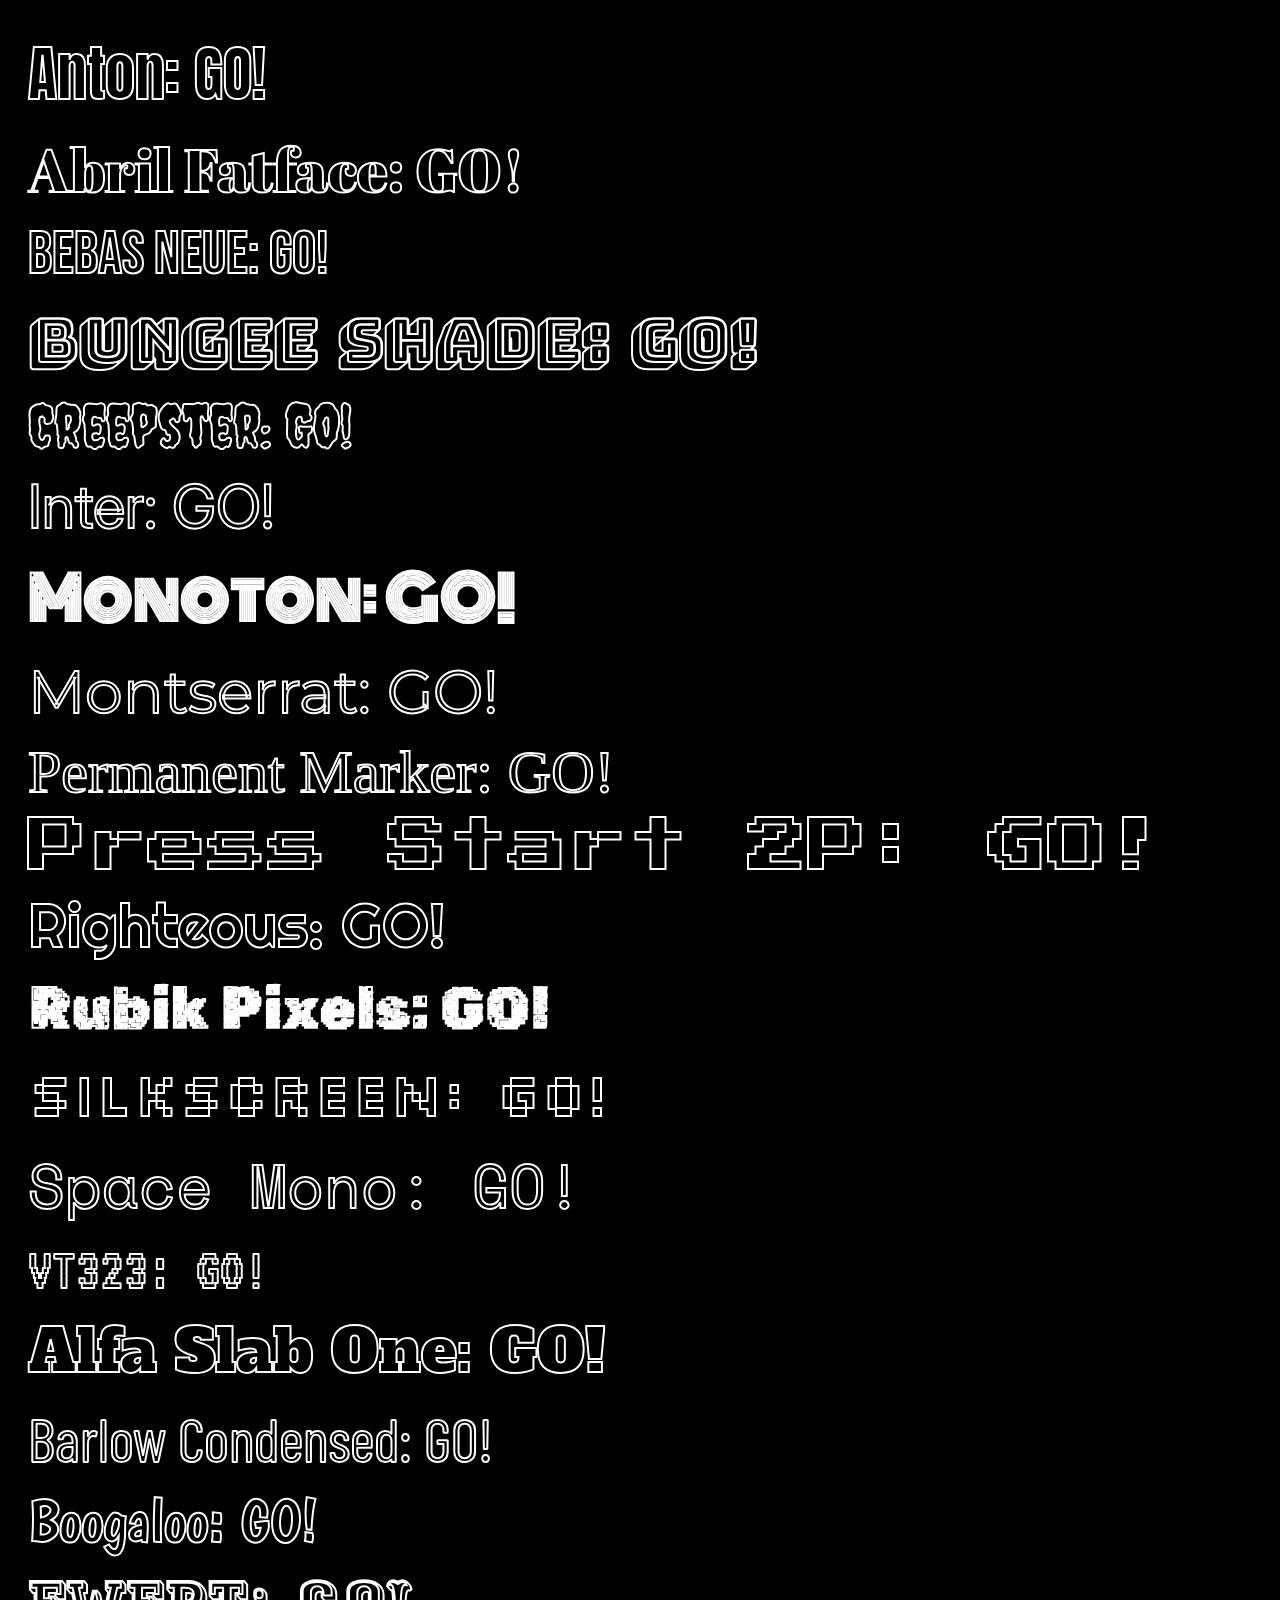
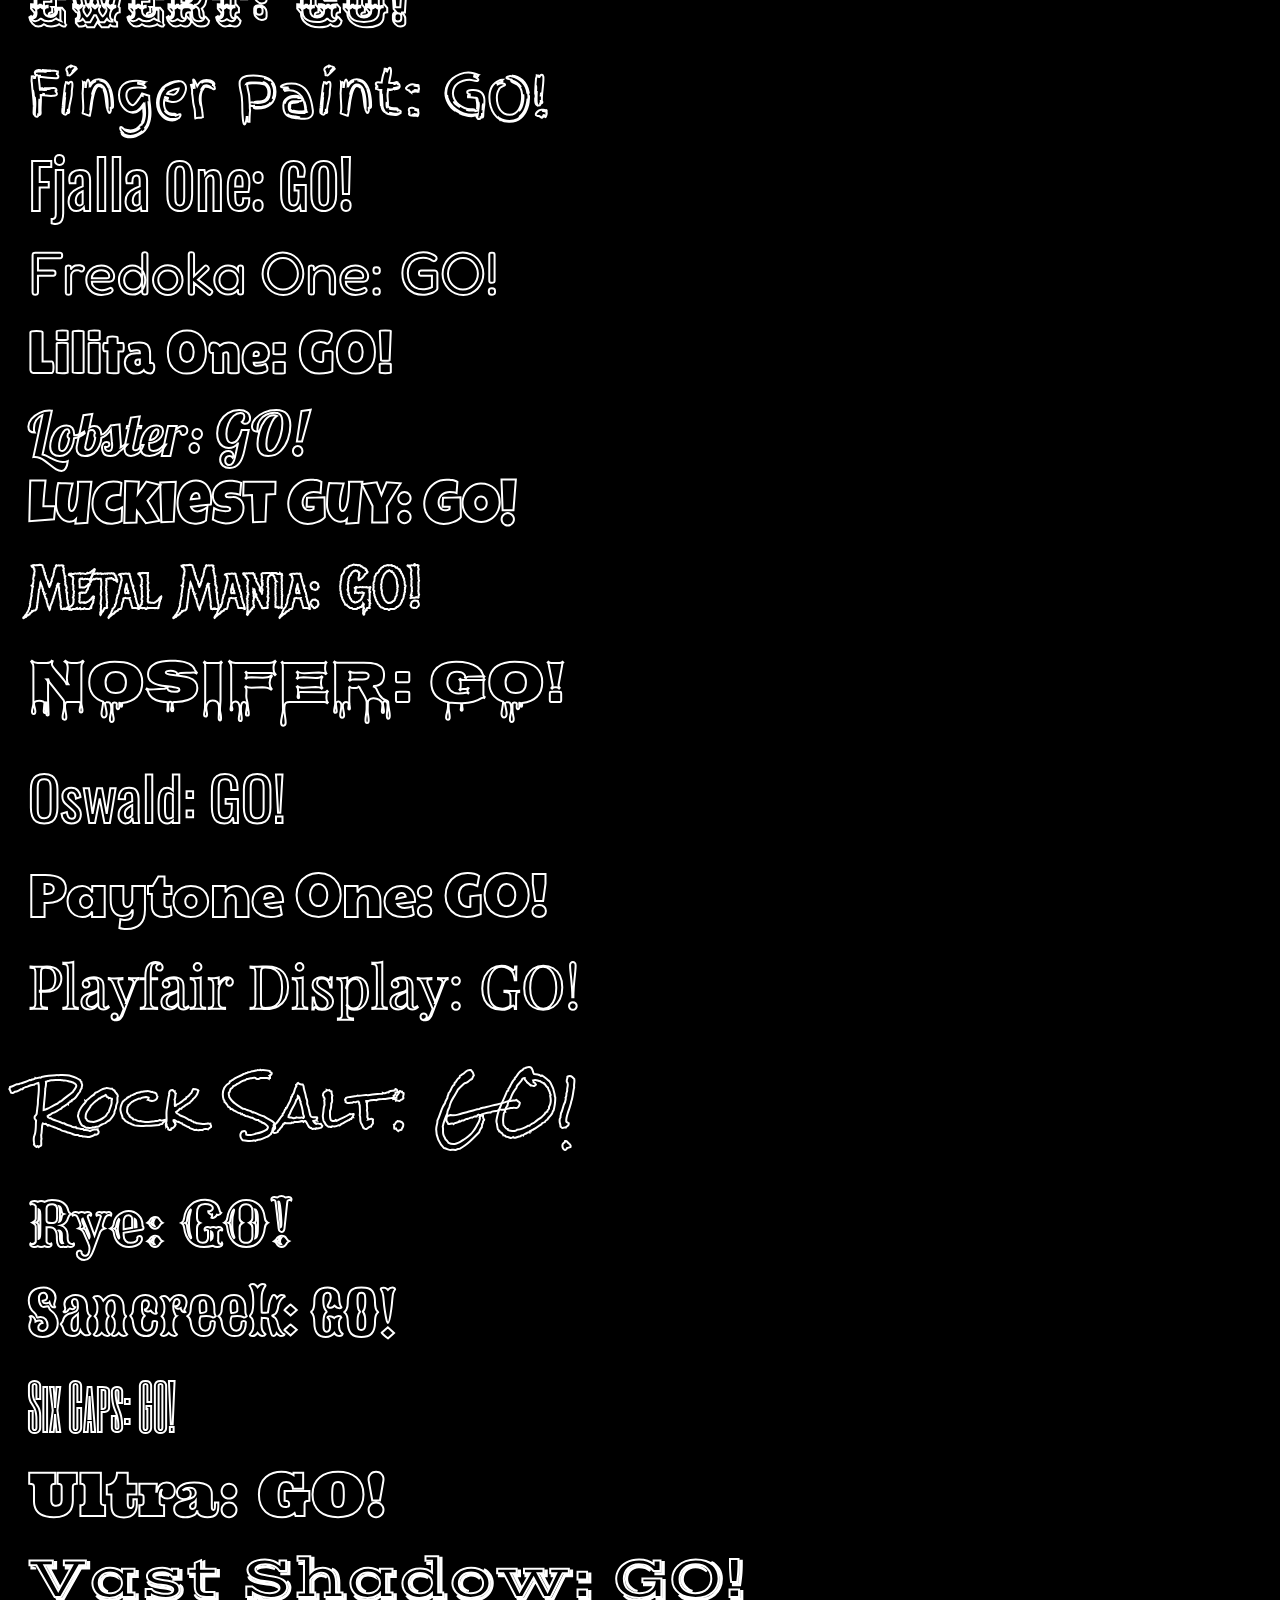
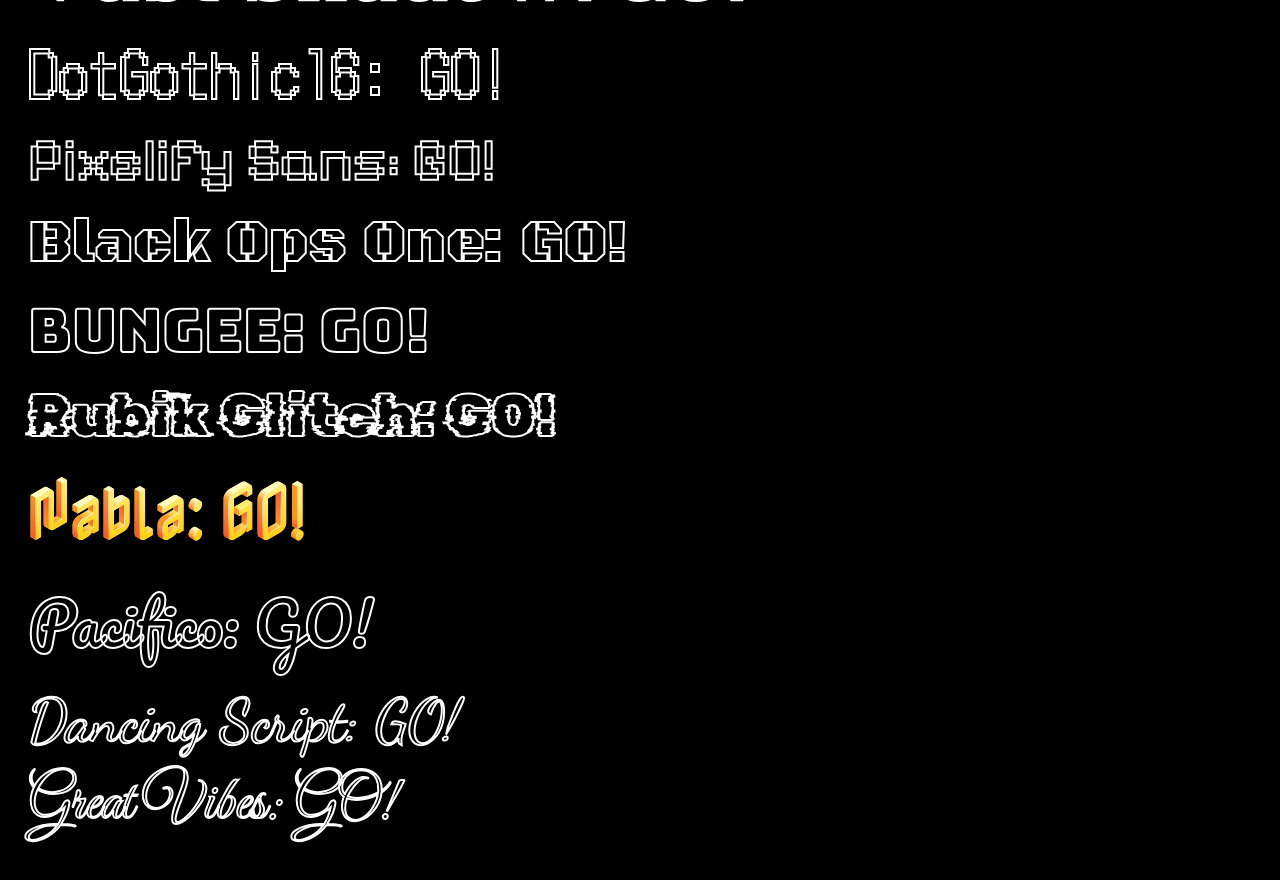
<file: font_test.html>
<!DOCTYPE html>
<html>
<head>
<link href="https://fonts.googleapis.com/css2?family=Anton&family=Abril+Fatface&family=Bebas+Neue&family=Bungee+Shade&family=Creepster&family=Inter:wght@400;900&family=Monoton&family=Montserrat:wght@900&family=Permanent+Marker&family=Press+Start+2P&family=Righteous&family=Rubik+Pixels&family=Silkscreen&family=Space+Mono:wght@700&family=VT323&family=Alfa+Slab+One&family=Barlow+Condensed:wght@900&family=Boogaloo&family=Bungee+Shade&family=Creepster&family=Ewert&family=Finger+Paint&family=Fjalla+One&family=Fredoka+One&family=Lilita+One&family=Lobster&family=Luckiest+Guy&family=Metal+Mania&family=Nosifer&family=Oswald:wght@700&family=Paytone+One&family=Permanent+Marker&family=Playfair+Display&family=Rock+Salt&family=Rye&family=Sancreek&family=Six+Caps&family=Ultra&family=Vast+Shadow&family=DotGothic16&family=Pixelify+Sans&family=Black+Ops+One&family=Bungee&family=Rubik+Glitch&family=Nabla&family=Pacifico&family=Dancing+Script:wght@700&family=Great+Vibes&display=swap" rel="stylesheet">
<style>
  body { background: black; color: white; padding: 20px; }
  .font-test { font-size: 60px; margin-bottom: 10px; -webkit-text-stroke: 2px white; color: transparent; }
</style>
</head>
<body>
  <script>
    const fonts = [
        'Anton', 'Abril Fatface', 'Bebas Neue', 'Bungee Shade', 'Creepster', 'Inter', 'Monoton', 'Montserrat', 
        'Permanent Marker', 'Press Start 2P', 'Righteous', 'Rubik Pixels', 'Silkscreen', 'Space Mono', 'VT323', 
        'Alfa Slab One', 'Barlow Condensed', 'Boogaloo', 'Ewert', 'Finger Paint', 'Fjalla One', 'Fredoka One', 
        'Lilita One', 'Lobster', 'Luckiest Guy', 'Metal Mania', 'Nosifer', 'Oswald', 'Paytone One', 'Playfair Display', 
        'Rock Salt', 'Rye', 'Sancreek', 'Six Caps', 'Ultra', 'Vast Shadow', 'DotGothic16', 'Pixelify Sans', 
        'Black Ops One', 'Bungee', 'Rubik Glitch', 'Nabla', 'Pacifico', 'Dancing Script', 'Great Vibes'
    ];
    fonts.forEach(f => {
        document.write(`<div class="font-test" style="font-family: '${f}';">${f}: GO!</div>`);
    });
  </script>
</body>
</html>
</file>
